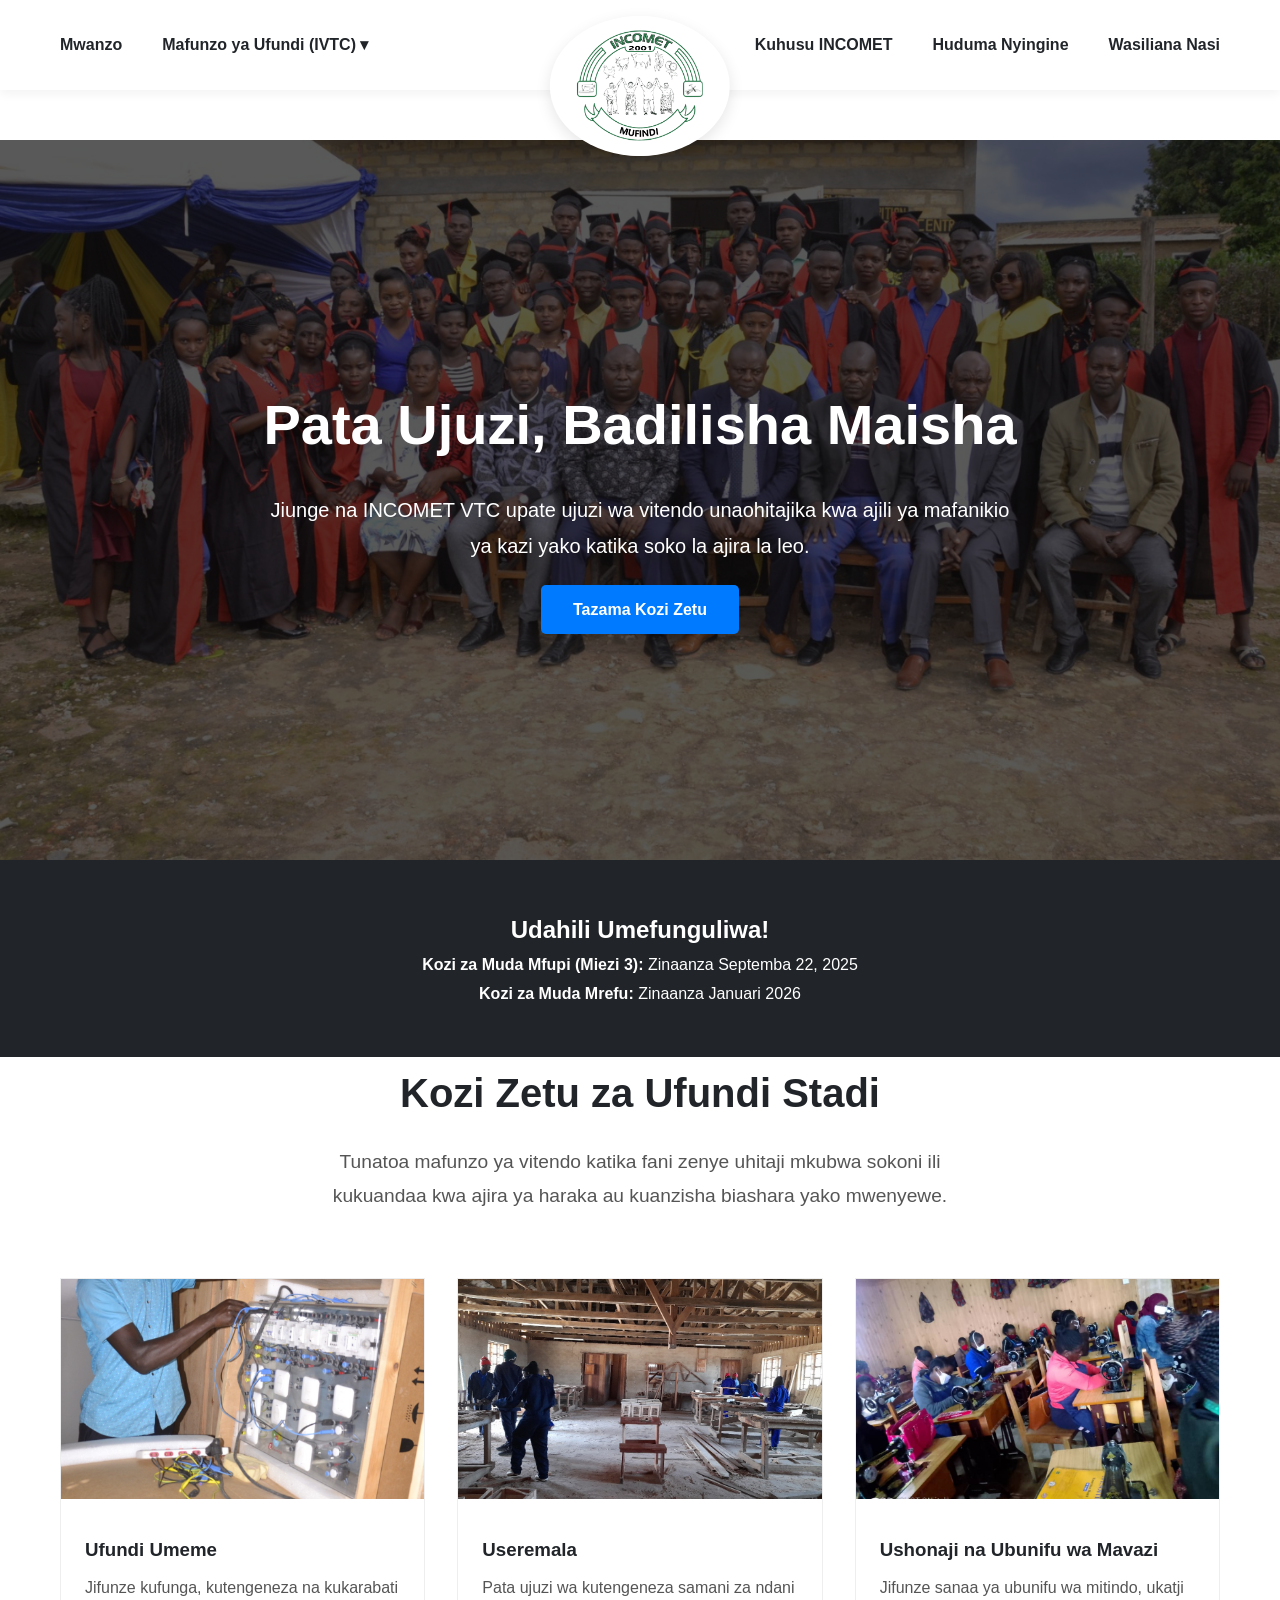
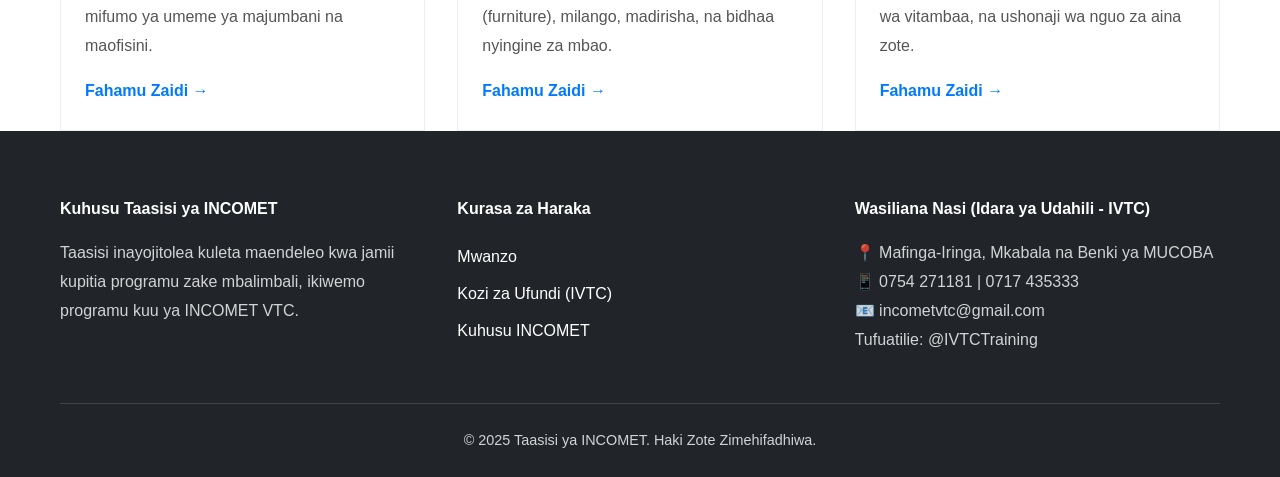
<file: index.html>
<!DOCTYPE html>
<html lang="sw">
<head>
    <meta charset="UTF-8">
    <meta name="viewport" content="width=device-width, initial-scale=1.0">
    <title>Chuo cha Ufundi INCOMET | Pata Ujuzi, Badilisha Maisha</title>
    <meta name="description" content="Jiunge na Chuo cha Ufundi INCOMET, Mafinga-Iringa. Pata mafunzo ya Umeme, Ushonaji, Ufundi Magari na mengine. Udahili umefunguliwa!">
    <link rel="stylesheet" href="style.css">
</head>
<body>
    <div id="header-placeholder"></div>

    <main>
        <!-- SEHEMU YA KWANZA (HERO) -->
        <section class="hero">
            <!-- MUHIMU: Badilisha na picha halisi ya wanafunzi wako wakiwa karakana -->
			<img 
				 src="assets/hero.jpg"
				alt="Hero Image" 
				id="hero-image"
			>

            <div class="hero-content">
                <h1>Pata Ujuzi, Badilisha Maisha</h1>
                <p>Jiunge na INCOMET VTC upate ujuzi wa vitendo unaohitajika kwa ajili ya mafanikio ya kazi yako katika soko la ajira la leo.</p>
                <a href="ivtc-kozi.html" class="btn btn-primary">Tazama Kozi Zetu</a>
            </div>
        </section>

        <!-- TANGAZO LA UDAHILI -->
        <section class="admissions-banner">
            <div class="container">
                <h2>Udahili Umefunguliwa!</h2>
                <p><strong>Kozi za Muda Mfupi (Miezi 3):</strong> Zinaanza Septemba 22, 2025</p>
                <p><strong>Kozi za Muda Mrefu:</strong> Zinaanza Januari 2026</p>
            </div>
        </section>

        <!-- UTANGULIZI WA KOZI -->
        <section id="kozi" class="container">
            <h2 class="section-title">Kozi Zetu za Ufundi Stadi</h2>
            <p class="section-subtitle">Tunatoa mafunzo ya vitendo katika fani zenye uhitaji mkubwa sokoni ili kukuandaa kwa ajira ya haraka au kuanzisha biashara yako mwenyewe.</p>
            <div class="grid">
                <div class="card">
                    <!-- Badilisha na picha halisi -->
                    <img src="assets/umeme.jpg" alt="Mwanafunzi akijifunza umeme">
                    <div class="card-content">
                        <h3>Ufundi Umeme</h3>
                        <p>Jifunze kufunga, kutengeneza na kukarabati mifumo ya umeme ya majumbani na maofisini.</p>
                        <a href="umemekozi.html" class="read-more">Fahamu Zaidi &rarr;</a>
                    </div>
                </div>
                <div class="card">
                     <!-- Badilisha na picha halisi -->
                    <img src="assets/useremala.jpg" alt="Mwanafunzi akitengeneza thamani">
                    <div class="card-content">
                        <h3>Useremala</h3>
                        <p>Pata ujuzi wa kutengeneza samani za ndani (furniture), milango, madirisha, na bidhaa nyingine za mbao.</p>
                        <a href="useremalakozi.html" class="read-more">Fahamu Zaidi &rarr;</a>
                    </div>
                </div>
                <div class="card">
                     <!-- Badilisha na picha halisi -->
                    <img src="assets/ushonajii.jpg" alt="Mwanafunzi akitumia cherehani">
                    <div class="card-content">
                        <h3>Ushonaji na Ubunifu wa Mavazi</h3>
                        <p>Jifunze sanaa ya ubunifu wa mitindo, ukatji wa vitambaa, na ushonaji wa nguo za aina zote.</p>
                        <a href="ushonajikozi.html" class="read-more">Fahamu Zaidi &rarr;</a>
                    </div>
                </div>
            </div>
        </section>
    </main>

    <div id="footer-placeholder"></div>
    <script src="script.js" defer></script>
</body>

</html>
</file>
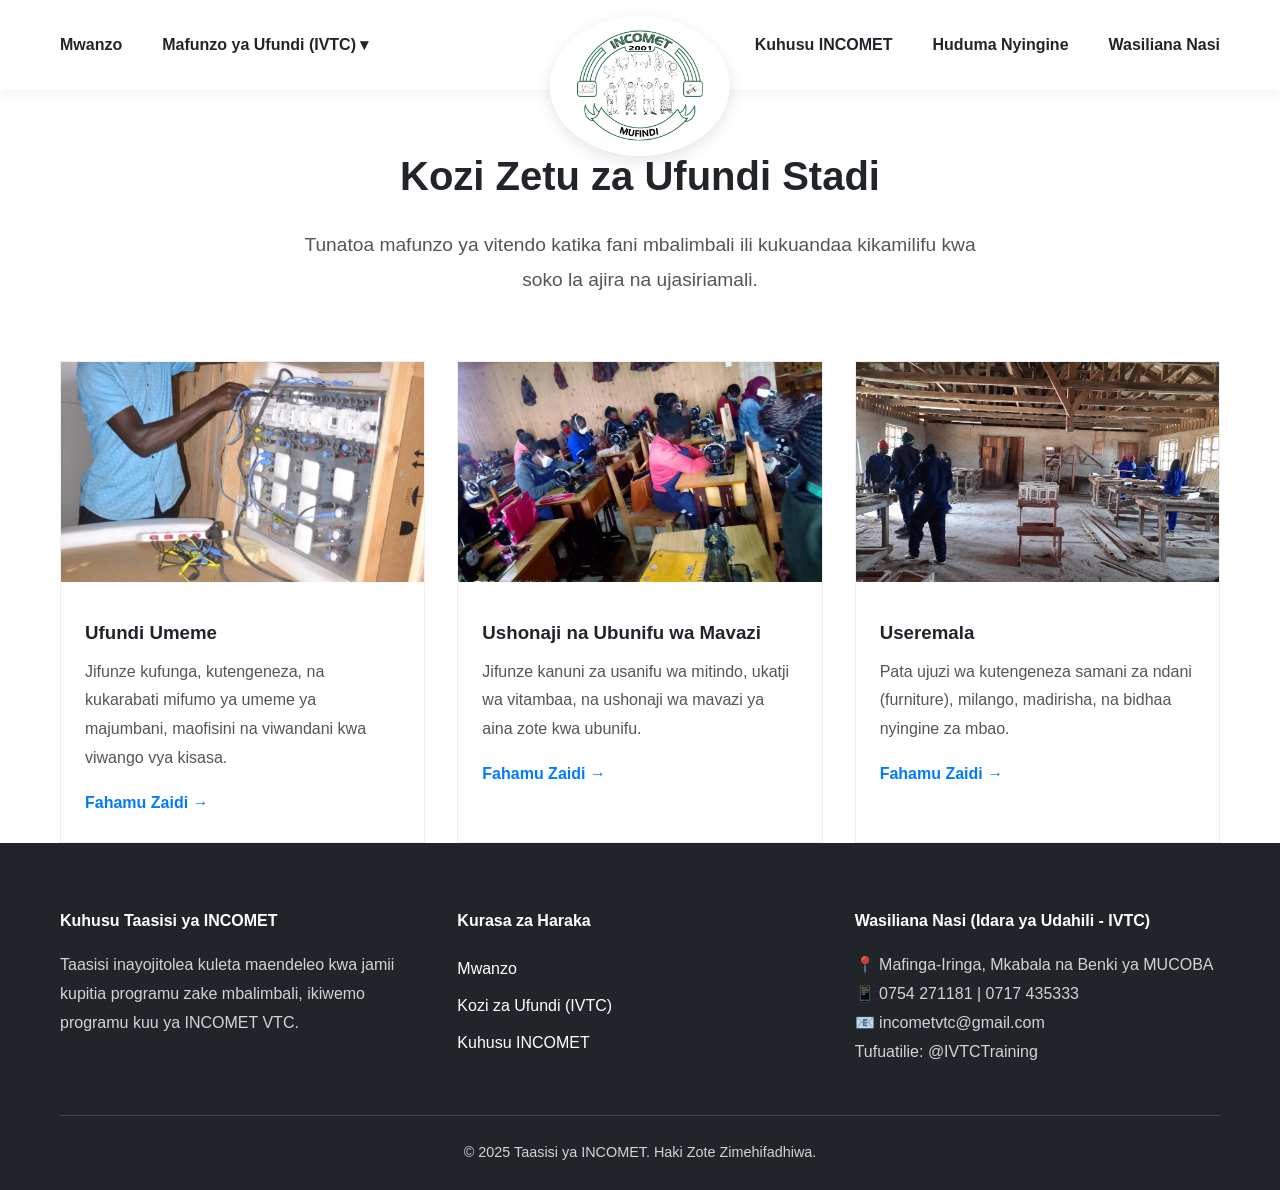
<file: ivtc-kozi.html>
<!DOCTYPE html>
<html lang="sw">
<head>
    <meta charset="UTF-8">
    <meta name="viewport" content="width=device-width, initial-scale=1.0">
    <title>Kozi Zinazotolewa | INCOMET VTC</title>
    <link rel="stylesheet" href="style.css">
</head>
<body>
    <div id="header-placeholder"></div>

    <main>
        <section class="container">
            <h1 class="section-title">Kozi Zetu za Ufundi Stadi</h1>
            <p class="section-subtitle">Tunatoa mafunzo ya vitendo katika fani mbalimbali ili kukuandaa kikamilifu kwa soko la ajira na ujasiriamali.</p>

            <div class="grid">
                <!-- Fani ya 1: Umeme -->
                <div class="card">
                    <img src="assets/umeme.jpg" alt="Mwanafunzi akijifunza ufundi umeme">
                    <div class="card-content">
                        <h3>Ufundi Umeme</h3>
                        <p>Jifunze kufunga, kutengeneza, na kukarabati mifumo ya umeme ya majumbani, maofisini na viwandani kwa viwango vya kisasa.</p>
						<a href="umemekozi.html" class="read-more">Fahamu Zaidi &rarr;</a>
                    </div>
                </div>

                <!-- Fani ya 2: Ushonaji -->
                <div class="card">
                    <img src="assets/ushonajii.jpg" alt="Mwanafunzi akitumia cherehani">
                    <div class="card-content">
                        <h3>Ushonaji na Ubunifu wa Mavazi</h3>
                        <p>Jifunze kanuni za usanifu wa mitindo, ukatji wa vitambaa, na ushonaji wa mavazi ya aina zote kwa ubunifu.</p>
						<a href="ushonaji.html" class="read-more">Fahamu Zaidi &rarr;</a>
                    </div>
                </div>

                <!-- Fani ya 3: Useremala -->
                <div class="card">
                    <img src="assets/useremala.jpg" alt="Mwanafunzi katika karakana ya useremala">
                    <div class="card-content">
                        <h3>Useremala</h3>
                        <p>Pata ujuzi wa kutengeneza samani za ndani (furniture), milango, madirisha, na bidhaa nyingine za mbao.</p>
						<a href="useremalakozi.html" class="read-more">Fahamu Zaidi &rarr;</a>
                    </div>
                </div>

                <!-- Fani ya 4: Uchomeleaji 
                <div class="card">
                    <img src="assets/uchomeleaji" alt="Mwanafunzi akifanya kazi ya uchomeleaji (welding)">
                    <div class="card-content">
                        <h3>Uchomeleaji (Welding)</h3>
                        <p>Jifunze tekniki za kisasa za kuunga vyuma kwa ajili ya kutengeneza mageti, madirisha, na miundo mbalimbali ya chuma.</p>
                    </div>
                </div>-->

                <!-- Fani ya 5: Ufundi Magari 
                <div class="card">
                    <img src="assets/Ufundi+Magari" alt="Wanafunzi wakitengeneza gari">
                    <div class="card-content">
                        <h3>Ufundi Magari</h3>
                        <p>Pata utaalamu wa kina wa kugundua na kutengeneza matatizo ya magari ya aina zote kwenye karakana yetu ya kisasa.</p>
                    </div>
                </div>
            </div>
        </section>

        <!-- Sehemu ya Ofa Maalum 
        <section style="background-color: var(--color-light-grey);">
            <div class="container">
                <h2 class="section-title">Ofa Maalum: Kozi za Ziada BURE!</h2>
                <p class="section-subtitle">Ukijiunga na kozi yoyote ya ufundi, utapata fursa ya kusoma kozi hizi za ziada bila malipo yoyote ili kukuongezea ujuzi.</p>
                <div class="grid">
                    <div class="card">
                        <div class="card-content"><h3>English Course</h3><p>Ongeza uwezo wako wa kuwasiliana kwa Kiingereza.</p></div>
                    </div>
                    <div class="card">
                        <div class="card-content"><h3>Pre Form One</h3><p>Jiandae na masomo ya kidato cha kwanza.</p></div>
                    </div>
                    <div class="card">
                        <div class="card-content"><h3>Kompyuta</h3><p>Pata ujuzi muhimu wa matumizi ya kompyuta.</p></div>
                    </div>
                </div>
            </div>
        </section>-->
    </main>

    <div id="footer-placeholder"></div>
    <script src="script.js" defer></script>
</body>
</html>
</file>
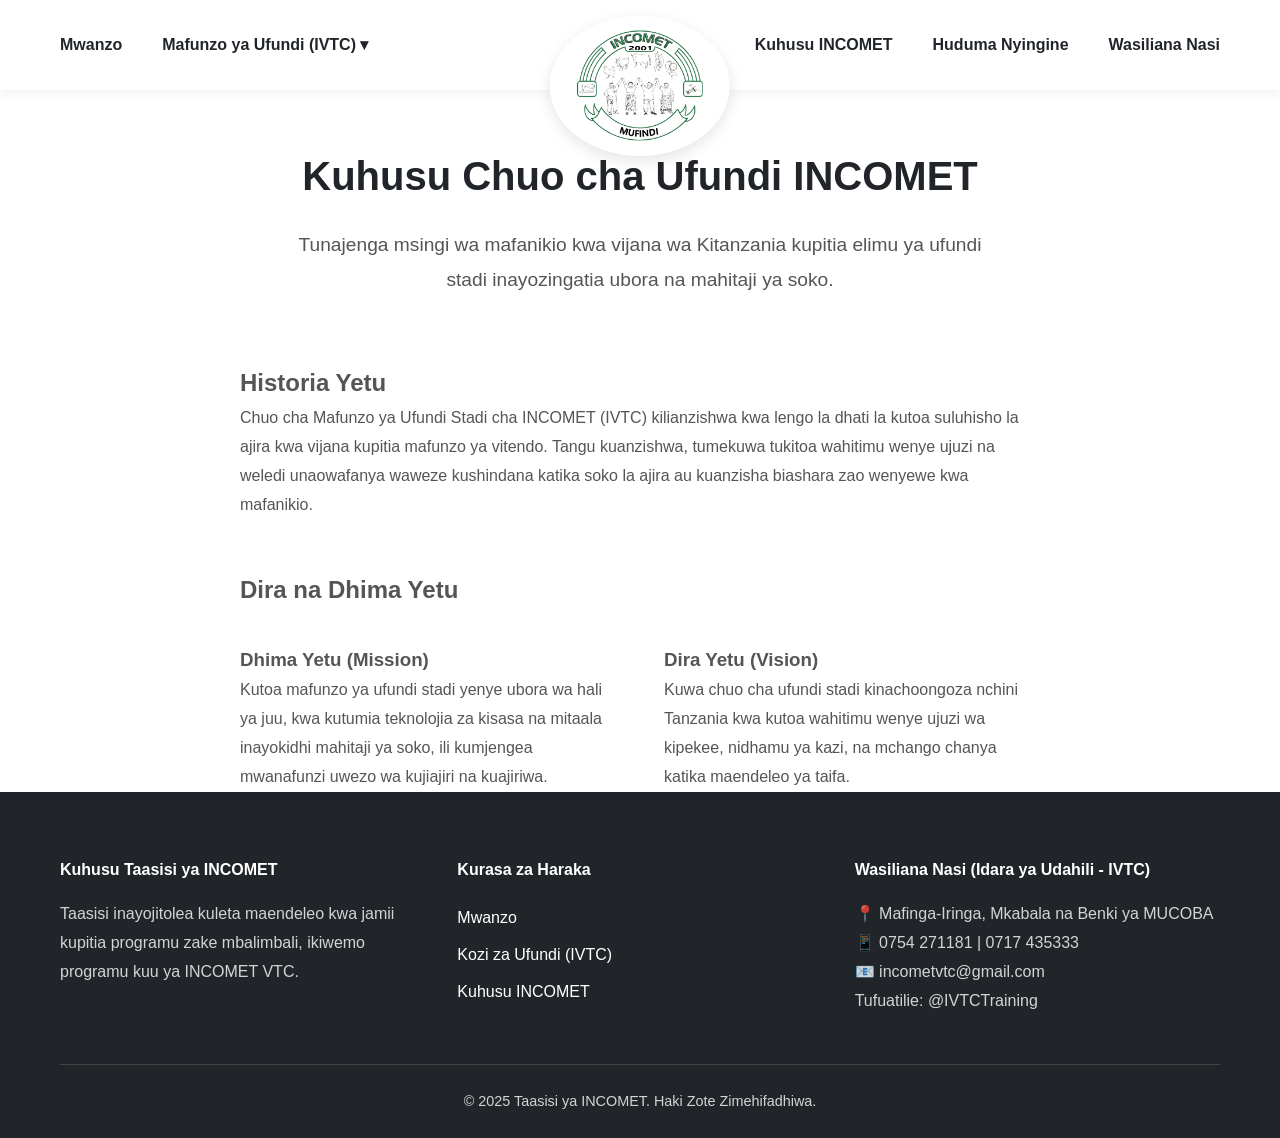
<file: kuhusu-incomet.html>
<!DOCTYPE html>
<html lang="sw">
<head>
    <meta charset="UTF-8">
    <meta name="viewport" content="width=device-width, initial-scale=1.0">
    <title>Kuhusu Sisi | INCOMET VTC</title>
    <link rel="stylesheet" href="style.css">
    <style>
        .values-grid { display: grid; grid-template-columns: 1fr 1fr; gap: 3rem; margin-top: 2rem; }
        @media (max-width: 768px) { .values-grid { grid-template-columns: 1fr; } }
    </style>
</head>
<body>
    <div id="header-placeholder"></div>

    <main>
        <section class="container">
            <h1 class="section-title">Kuhusu Chuo cha Ufundi INCOMET</h1>
            <p class="section-subtitle">Tunajenga msingi wa mafanikio kwa vijana wa Kitanzania kupitia elimu ya ufundi stadi inayozingatia ubora na mahitaji ya soko.</p>

            <div style="max-width: 800px; margin: 0 auto;">
                <h2>Historia Yetu</h2>
                <p>Chuo cha Mafunzo ya Ufundi Stadi cha INCOMET (IVTC) kilianzishwa kwa lengo la dhati la kutoa suluhisho la ajira kwa vijana kupitia mafunzo ya vitendo. Tangu kuanzishwa, tumekuwa tukitoa wahitimu wenye ujuzi na weledi unaowafanya waweze kushindana katika soko la ajira au kuanzisha biashara zao wenyewe kwa mafanikio.</p>

                <h2 style="margin-top: 3rem;">Dira na Dhima Yetu</h2>
                <div class="values-grid">
                    <div class="value-item">
                        <h3>Dhima Yetu (Mission)</h3>
                        <p>Kutoa mafunzo ya ufundi stadi yenye ubora wa hali ya juu, kwa kutumia teknolojia za kisasa na mitaala inayokidhi mahitaji ya soko, ili kumjengea mwanafunzi uwezo wa kujiajiri na kuajiriwa.</p>
                    </div>
                    <div class="value-item">
                        <h3>Dira Yetu (Vision)</h3>
                        <p>Kuwa chuo cha ufundi stadi kinachoongoza nchini Tanzania kwa kutoa wahitimu wenye ujuzi wa kipekee, nidhamu ya kazi, na mchango chanya katika maendeleo ya taifa.</p>
                    </div>
                </div>
            </div>
        </section>
    </main>

    <div id="footer-placeholder"></div>
    <script src="script.js" defer></script>
</body>
</html>
</file>
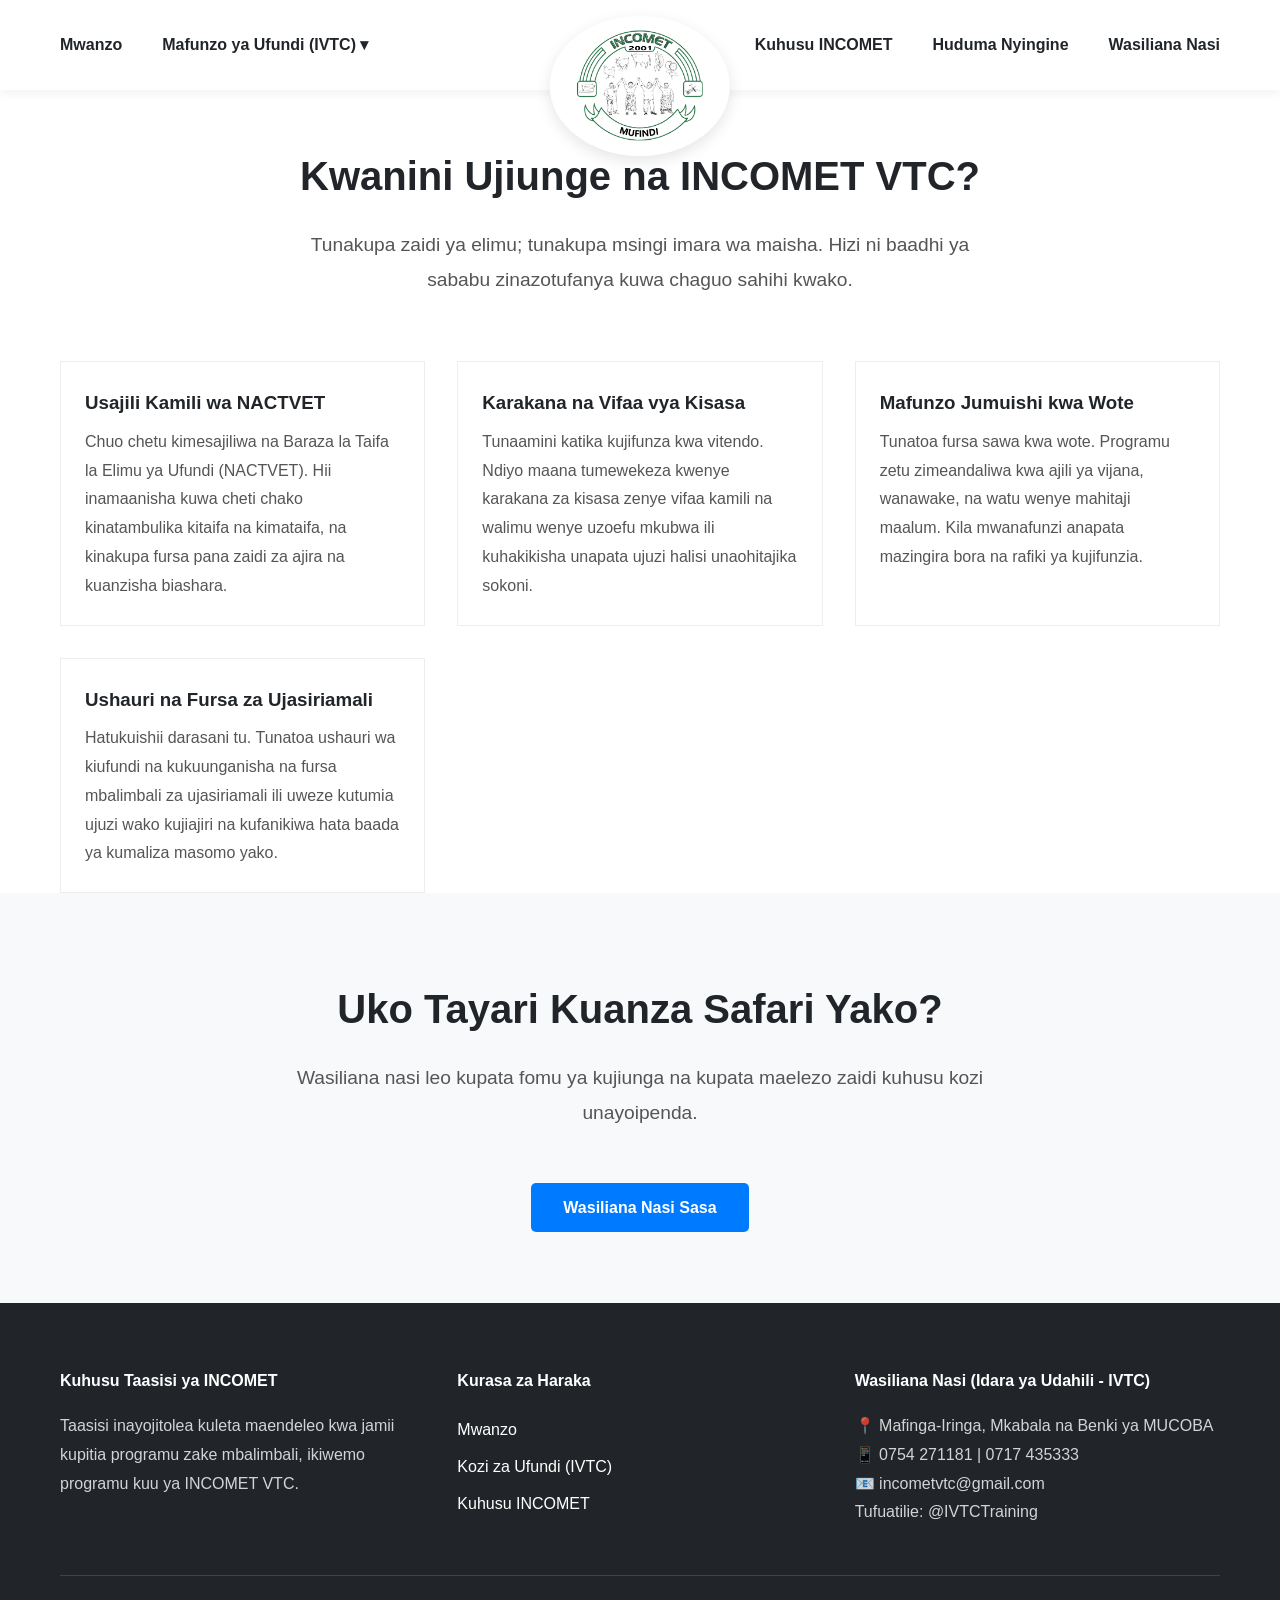
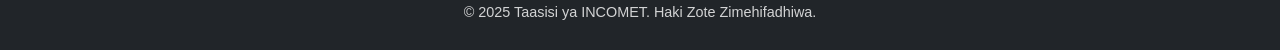
<file: kwanini-ivtc.html>
<!DOCTYPE html>
<html lang="sw">
<head>
    <meta charset="UTF-8">
    <meta name="viewport" content="width=device-width, initial-scale=1.0">
    <title>Kwanini INCOMET VTC? | Chuo cha Ufundi Stadi</title>
    <link rel="stylesheet" href="style.css">
</head>
<body>
    <div id="header-placeholder"></div>

    <main>
        <section class="container">
            <h1 class="section-title">Kwanini Ujiunge na INCOMET VTC?</h1>
            <p class="section-subtitle">Tunakupa zaidi ya elimu; tunakupa msingi imara wa maisha. Hizi ni baadhi ya sababu zinazotufanya kuwa chaguo sahihi kwako.</p>
            
            <div class="grid">
                <div class="card">
                    <div class="card-content">
                        <h3>Usajili Kamili wa NACTVET</h3>
                        <p>Chuo chetu kimesajiliwa na Baraza la Taifa la Elimu ya Ufundi (NACTVET). Hii inamaanisha kuwa cheti chako kinatambulika kitaifa na kimataifa, na kinakupa fursa pana zaidi za ajira na kuanzisha biashara.</p>
                    </div>
                </div>
                <div class="card">
                    <div class="card-content">
                        <h3>Karakana na Vifaa vya Kisasa</h3>
                        <p>Tunaamini katika kujifunza kwa vitendo. Ndiyo maana tumewekeza kwenye karakana za kisasa zenye vifaa kamili na walimu wenye uzoefu mkubwa ili kuhakikisha unapata ujuzi halisi unaohitajika sokoni.</p>
                    </div>
                </div>
                <div class="card">
                    <div class="card-content">
                        <h3>Mafunzo Jumuishi kwa Wote</h3>
                        <p>Tunatoa fursa sawa kwa wote. Programu zetu zimeandaliwa kwa ajili ya vijana, wanawake, na watu wenye mahitaji maalum. Kila mwanafunzi anapata mazingira bora na rafiki ya kujifunzia.</p>
                    </div>
                </div>
                <div class="card">
                    <div class="card-content">
                        <h3>Ushauri na Fursa za Ujasiriamali</h3>
                        <p>Hatukuishii darasani tu. Tunatoa ushauri wa kiufundi na kukuunganisha na fursa mbalimbali za ujasiriamali ili uweze kutumia ujuzi wako kujiajiri na kufanikiwa hata baada ya kumaliza masomo yako.</p>
                    </div>
                </div>
            </div>
        </section>

        <!-- Sehemu ya Kujiunga -->
        <section style="background-color: var(--color-light-grey);">
            <div class="container">
                <h2 class="section-title">Uko Tayari Kuanza Safari Yako?</h2>
                <p class="section-subtitle">Wasiliana nasi leo kupata fomu ya kujiunga na kupata maelezo zaidi kuhusu kozi unayoipenda.</p>
                <div style="text-align: center;">
                    <a href="#mawasiliano" class="btn btn-primary">Wasiliana Nasi Sasa</a>
                </div>
            </div>
        </section>
    </main>

    <div id="footer-placeholder"></div>
    <script src="script.js" defer></script>
</body>
</html>
</file>
<file: style.css>
/* --- INCOMET VTC MODERN DESIGN --- */
:root {
    --color-primary: #007BFF;
    --color-secondary: #212529;
    --color-text: #555555;
    --color-background: #FFFFFF;
    --color-light-grey: #f8f9fa;
    --color-white: #ffffff;
    --font-heading: 'Montserrat', sans-serif;
    --font-body: 'Lato', sans-serif;
    --header-height: 90px;
}

/* --- GLOBAL STYLES --- */
@import url('https://fonts.googleapis.com/css2?family=Lato:wght@400;700&family=Montserrat:wght@600;700&display=swap');

* { margin: 0; padding: 0; box-sizing: border-box; }
html { scroll-behavior: smooth; }
body {
    font-family: var(--font-body);
    line-height: 1.8;
    color: var(--color-text);
    background-color: var(--color-background);
    /* Increased top padding to clear the larger overlapping logo */
    padding-top: 140px;
}
.container { max-width: 1200px; margin: 0 auto; padding: 0 20px; }

/* --- HEADER BASE & SCROLL EFFECT --- */
.site-header {
    position: fixed;
    width: 100%;
    top: 0;
    left: 0;
    z-index: 1000;
    transition: background-color 0.4s ease, box-shadow 0.4s ease, height 0.4s ease, transform 0.4s ease;
    background-color: var(--color-white);
    box-shadow: 0 4px 10px rgba(0,0,0,0.05);
    height: var(--header-height);
    display: flex;
    align-items: center;
    overflow: visible;
}
.site-header.hide {
    transform: translateY(-100%);
}
.header-container {
    display: flex;
    justify-content: space-between;
    align-items: center;
    width: 100%;
    position: relative;
}
body.scrolled .site-header {
    height: 75px;
    box-shadow: 0 6px 12px rgba(0,0,0,0.1);
}

/* --- DESKTOP NAVIGATION --- */
.desktop-nav {
    display: none;
    justify-content: space-between;
    align-items: center;
    width: 100%;
}
.nav-links {
    list-style: none;
    display: flex;
    align-items: center;
    gap: 2.5rem;
    flex: 1;
}
.nav-links.nav-links-right {
    justify-content: flex-end;
}
.nav-links a { color: var(--color-secondary); text-decoration: none; font-weight: 700; transition: color 0.4s ease; }
.nav-links a:hover { color: var(--color-primary); }

/* --- OVERLAPPING LOGO STYLES (ELLIPTICAL) --- */
.logo-desktop {
    position: absolute;
    left: 50%;
    transform: translateX(-50%);
    z-index: 1001;
    top: -15px;
}
.logo-desktop .logo-img {
    height: 140px;
    aspect-ratio: 276.859 / 214.853;
    border-radius: 50%;
    object-fit: contain;
    background-color: var(--color-white);
    box-shadow: 0 5px 15px rgba(0, 0, 0, 0.1);
    transition: height 0.4s ease;
}
body.scrolled .logo-desktop .logo-img {
    height: 90px;
}

/* --- DROPDOWN MENU STYLES (FIXED) --- */
.dropdown { position: relative; }

.dropdown-content { 
    /* Changed from display:none to visibility for smoother animation */
    display: block; 
    visibility: hidden;
    position: absolute; 
    background-color: #f9f9f9; 
    min-width: 220px; 
    box-shadow: 0px 8px 16px 0px rgba(0,0,0,0.1); 
    z-index: 1; 
    border-radius: 5px; 
    
    /* The visual gap */
    margin-top: 15px; 
    
    /* Animation settings */
    opacity: 0; 
    transform: translateY(10px); 
    transition: opacity 0.3s ease, transform 0.3s ease, visibility 0.3s; 
}

/* THE FIX: Invisible bridge to fill the margin-top gap */
.dropdown-content::before {
    content: "";
    position: absolute;
    top: -20px; /* Covers the 15px margin plus a little extra for safety */
    left: 0;
    width: 100%;
    height: 20px; 
    background: transparent; 
}

.dropdown:hover .dropdown-content { 
    visibility: visible; 
    opacity: 1; 
    transform: translateY(0); 
}

.dropdown-content a { color: var(--color-secondary) !important; padding: 12px 16px; text-decoration: none; display: block; }
.dropdown-content a:hover { background-color: #f1f1f1; }

/* --- MOBILE HEADER & OVERLAY --- */
.bar { display: block; width: 28px; height: 3px; margin: 5px auto; background-color: var(--color-secondary); transition: all 0.4s ease-in-out; }
.nav-overlay { height: 100%; width: 0; position: fixed; z-index: 2000; top: 0; left: 0; background-color: rgba(255, 255, 255, 0.98); backdrop-filter: blur(10px); overflow: hidden; transition: width 0.4s ease-in-out; }
.nav-overlay-content { position: relative; top: 50%; transform: translateY(-50%); width: 100%; text-align: center; }
.close-btn { position: absolute; top: 20px; right: 45px; font-size: 60px; color: var(--color-secondary); text-decoration: none; line-height: 1; }
.nav-links-overlay { list-style: none; padding: 0; }
.nav-links-overlay li a { padding: 10px 20px; text-decoration: none; font-size: 2rem; color: var(--color-secondary); display: block; font-family: var(--font-heading); }
.dropdown-content-overlay { max-height: 0; overflow: hidden; transition: max-height 0.5s ease-in-out; background-color: rgba(0,0,0,0.03); margin: 5px 20px 15px 20px; }
.dropdown-content-overlay.show { max-height: 500px; }
.dropdown-content-overlay a { font-size: 1.5rem !important; font-family: var(--font-body) !important; color: var(--color-text) !important; }

/* --- MEDIA QUERIES for Responsive Layout --- */
@media (min-width: 1024px) {
    .desktop-nav { display: flex; }
    .logo-mobile, .menu-toggle { display: none; }
}

@media (max-width: 1023px) {
    :root { --header-height: 70px; }
    .desktop-nav { display: none; }
    .logo-mobile, .menu-toggle { display: block; }

    /* Add specific body padding for mobile to clear the mobile logo */
    body {
        padding-top: 120px;
    }

    /* --- MOBILE HEADER CHANGES (ELLIPTICAL) --- */
    .logo-mobile {
        position: absolute;
        left: 50%;
        transform: translateX(-50%);
        top: -35px;
        z-index: 1001;
    }
    .logo-mobile .logo-img {
        height: 120px;
        aspect-ratio: 276.859 / 214.853;
        border-radius: 50%;
        object-fit: contain;
        background-color: var(--color-white);
        box-shadow: 0 4px 12px rgba(0, 0, 0, 0.1);
        transition: none;
    }
    .menu-toggle {
        position: absolute;
        right: 20px;
        top: 50%;
        transform: translateY(-50%);
        z-index: 999;
        cursor: pointer;
    }
}

/* --- HERO SECTION --- */
.hero {
    position: relative;
    height: 80vh;
    display: flex;
    align-items: center;
    justify-content: center;
    text-align: center;
    color: var(--color-white);
    overflow: hidden;

    background-image: url('assets/hero.jpg'); /* Ensure this file exists */
    background-position: center;
    background-repeat: no-repeat;
    background-size: cover;
    background-attachment: fixed;
}

#hero-image {
    position: absolute;
    top: 0;
    left: 0;
    width: 100%;
    height: 100%;
    object-fit: cover;
    z-index: -100;  /* pushes the image behind the text */
}

.hero::after { content: ''; position: absolute; top: 0; left: 0; width: 100%; height: 100%; background: rgba(0, 0, 0, 0.65); z-index: 1; }
.hero-content { position: relative; z-index: 2; max-width: 800px; padding: 0 20px; }
.hero-content h1 { font-family: var(--font-heading); font-size: 3.5rem; font-weight: 700; margin-bottom: 1rem; }
.hero-content p { font-size: 1.25rem; margin-bottom: 2rem; }

/* --- GENERAL SECTIONS & COMPONENTS --- */
.btn { padding: 1rem 2rem; border-radius: 5px; text-decoration: none; font-weight: bold; transition: all 0.3s ease; border: none; cursor: pointer; font-family: var(--font-heading); }
.btn-primary { background-color: var(--color-primary); color: var(--color-white); }
.btn-primary:hover { background-color: #0056b3; transform: translateY(-3px); }

section { padding: 5rem 0; }
.section-title { text-align: center; font-size: 2.5rem; margin-bottom: 1rem; color: var(--color-secondary); font-family: var(--font-heading); }
.section-subtitle { text-align: center; font-size: 1.2rem; margin-bottom: 4rem; color: var(--color-text); max-width: 700px; margin-left: auto; margin-right: auto; }

.grid { display: grid; grid-template-columns: repeat(auto-fit, minmax(320px, 1fr)); gap: 2rem; }
.card { background: var(--color-white); border: 1px solid #eee; overflow: hidden; transition: transform 0.3s ease, box-shadow 0.3s ease; }
.card:hover { transform: translateY(-10px); box-shadow: 0 15px 35px rgba(0,0,0,0.08); }
.card img { width: 100%; height: 220px; object-fit: cover; }
.card-content { padding: 1.5rem; }
.card-content h3 { font-family: var(--font-heading); color: var(--color-secondary); margin-bottom: 0.5rem; }
.read-more { color: var(--color-primary); text-decoration: none; font-weight: bold; display: inline-block; margin-top: 1rem; }

.admissions-banner { background-color: var(--color-secondary); color: var(--color-white); text-align: center; padding: 3rem 1rem; }

/* --- FOOTER STYLES --- */
footer { background: var(--color-secondary); color: rgba(255, 255, 255, 0.8); padding: 4rem 0 0 0; }
.footer-grid { display: grid; grid-template-columns: repeat(auto-fit, minmax(250px, 1fr)); gap: 2rem; padding-bottom: 3rem; border-bottom: 1px solid #444; }
.footer-grid h4 { font-family: var(--font-heading); color: var(--color-white); margin-bottom: 1rem; }
.footer-bottom { text-align: center; padding: 1.5rem 0; font-size: 0.9rem; }

.footer-grid a {
    color: var(--color-white);
    text-decoration: none;
    display: block;
    padding: 0.25rem 0;
    transition: color 0.3s ease;
}

.footer-grid a:hover {
    color: var(--color-primary);
}

/* Unique hero background ONLY for Ufundi Umeme page */
.umeme-page .hero {
    background-image: url('assets/bg-umeme.jpg') !important;
    background-size: cover;
    background-position: center;
	
}

/* Unique hero background for Useremala page */
.useremala-page .hero {
    background-image: url('assets/useremala-hero.jpg') !important;
    background-size: cover;
    background-position: center;
    background-repeat: no-repeat;
}

/* Optional: dark overlay consistency */
.useremala-page .hero::after {
    background: rgba(0, 0, 0, 0.65);
}
/* Unique hero background for Ushonaji page */
.ushonaji-page .hero {
    background-image: url('assets/ushonaji-hero.jpg') !important;
    background-size: cover;
    background-position: center;
    background-repeat: no-repeat;
}

.ushonaji-page .hero::after {
    background: rgba(0, 0, 0, 0.65);
}
.jiunge-page .hero {
    background-image: url('assets/jiunge-hero.jpg') !important;
    background-size: cover;
    background-position: center;
    background-repeat: no-repeat;
}

.jiunge-page .hero::after {
    background: rgba(0, 0, 0, 0.65);
}
.jiunge-page .hero {
    background-image: url('assets/jiunge-hero.jpg') !important;
    background-size: cover;
    background-position: center;
    background-repeat: no-repeat;
}

.jiunge-page .hero::after {
    background: rgba(0, 0, 0, 0.65);
}

/* Tabs styling */
.form-tabs {
    display: flex;
    gap: 1rem;
    justify-content: center;
    margin: 2rem 0;
}

.tab-btn {
    padding: 0.8rem 1.5rem;
    background: #eee;
    border: none;
    border-radius: 8px;
    cursor: pointer;
    font-weight: 600;
    transition: 0.3s;
}

.tab-btn.active {
    background: var(--color-primary);
    color: #fff;
}

.form-section {
    display: none;
}

.form-section.active {
    display: block;
}


@media (max-width: 768px) { 
    .hero-content h1 { font-size: 2.5rem; } 
    .section-title { font-size: 2rem; } 
}
</file>
